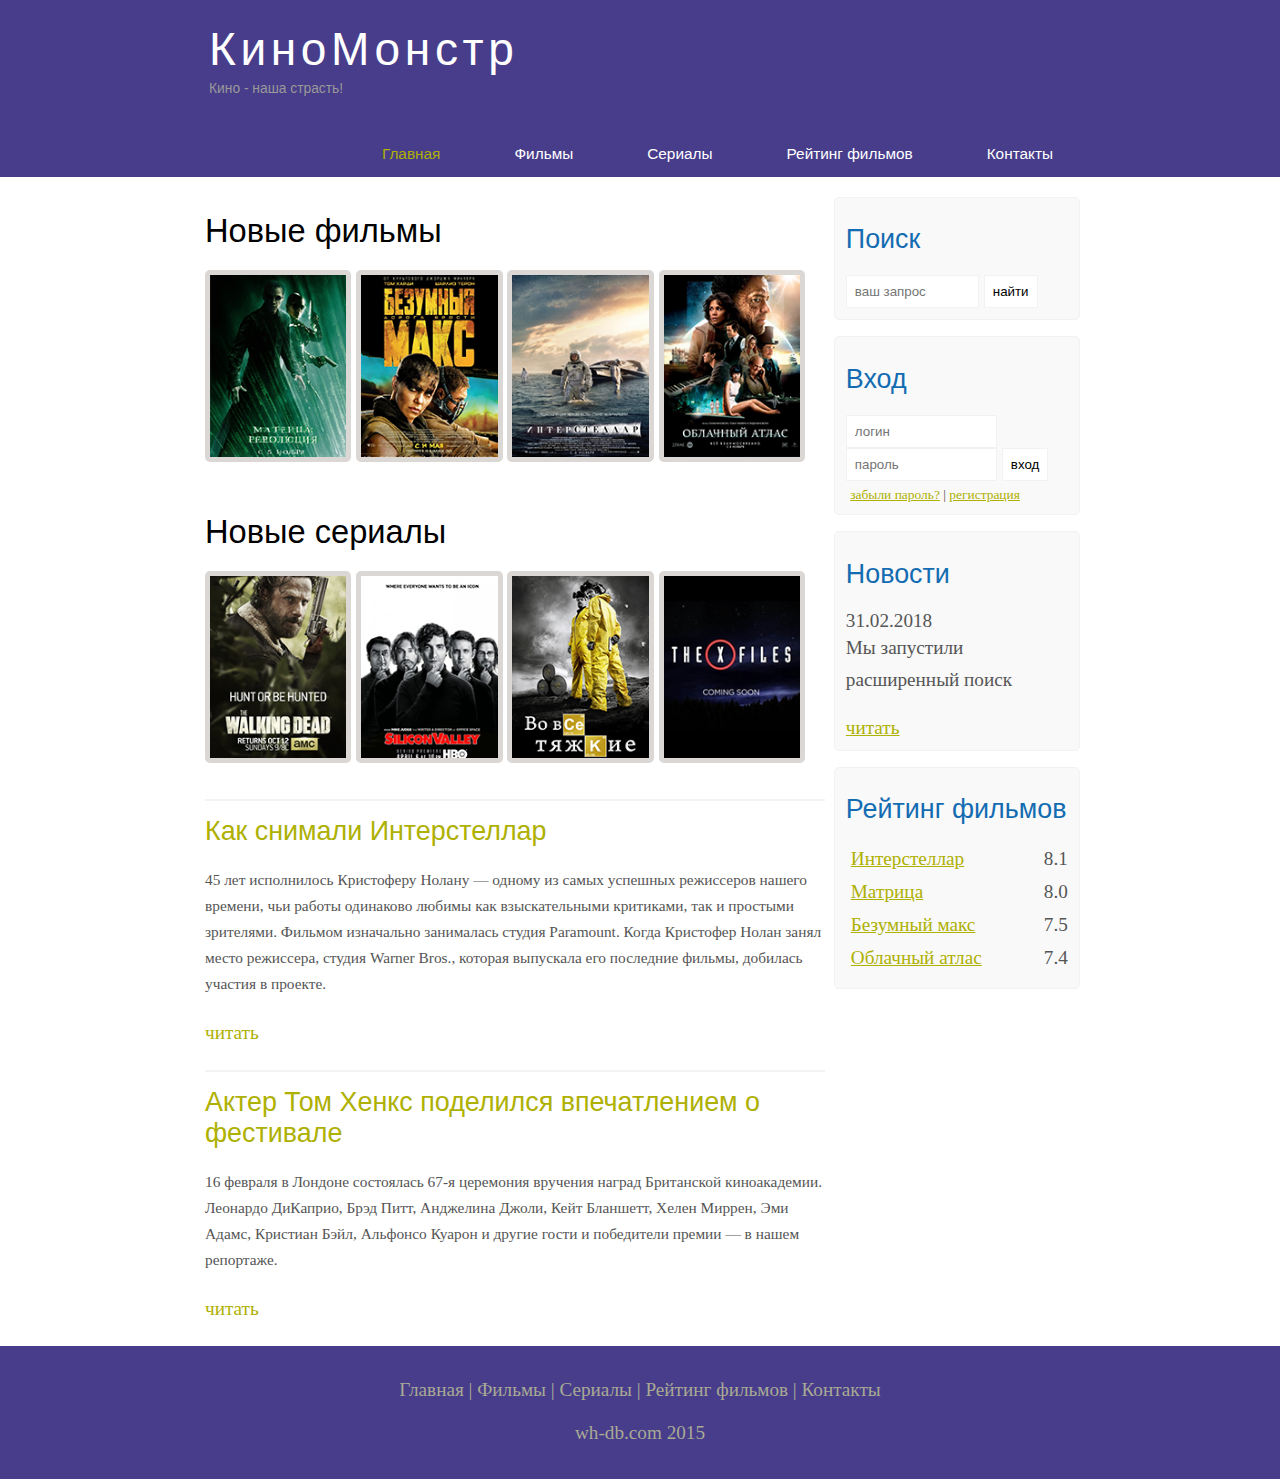
<file: index.html>
<!DOCTYPE html>
<html lang="en">
<head>
	<meta charset="UTF-8">
	<meta name="vievport" content="width-device-width, initial-scale-1.0">
	<title>Document</title>
	<meta name="description" content="Киномонстр - это портал о кино" />
	<meta name="keywords" content="фильмы, фильмы онлайн, hd" />
	<link rel="stylesheet" href="assets/css/style.css">
</head>
<body>

	<div class="main">
		
		<div class="header">
			<div class="logo">
				<div class="logo_text">
					<h1><a href="index.html">КиноМонстр</a></h1>
					<h2>Кино - наша страсть!</h2>
				</div>
			</div>
			
			<div class="menubar">
				
				<ul class="menu">
					<li class="selected"><a href="index.html">Главная</a></li>	
					<li><a href="films.html">Фильмы</a></li>
					<li><a href="show.html">Сериалы</a></li>
					<li><a href="rating.html">Рейтинг фильмов</a></li>
					<li><a href="kontact.html">Контакты</a></li>
				</ul>

			</div>

		</div>

			
		<div class="site_content">
			
			<div class="sidebar_container">
				
				<div class="sidebar">
					<h2>Поиск</h2>
					<form method="post" action="#" id="search_form" >
						<input type="search" name="search_field" placeholder="ваш запрос" />
						<input type="submit" class="btn" value="найти" />
					</form>
				</div>

				<div class="sidebar">
					<h2>Вход</h2>
					<form method="post" action="#" id="login">
						
						<input type="text" name="login_field" placeholder="логин" />
						<input type="password" name="password_field" placeholder="пароль" />
						<input type="submit" class="btn" value="вход" />
						<div class="lables_passreg_text">
							<span><a href="#">забыли пароль?</a></span> | <span><a href="#">регистрация</a></span>
						</div>

					</form>
				</div>

				<div class="sidebar">
					<h2>Новости</h2>
					<span>31.02.2018</span>
					<p>Мы запустили расширенный поиск</p>
					<a href="#">читать</a>
				</div>

				<div class="sidebar">
					<h2>Рейтинг фильмов</h2>
					<ul>
						<li><a href="#">Интерстеллар</a><span class="rating_sidebar">8.1</span></li>
						<li><a href="#">Матрица</a><span class="rating_sidebar">8.0</span></li>
						<li><a href="#">Безумный макс</a><span class="rating_sidebar">7.5</span></li>
						<li><a href="#">Облачный атлас</a><span class="rating_sidebar">7.4</span></li>
					</ul>
				</div>

			</div>

			<div class="content">
				
				<h1>Новые фильмы</h1>

				<div class="films_block">
					
					<a href="#"><img src="assets/img/matrix.png"></a>
					<a href="#"><img src="assets/img/max.png"></a>
					<a href="#"><img src="assets/img/inter.png"></a>
					<a href="#"><img src="assets/img/cloud.png"></a>

				</div>

				<h1>Новые сериалы</h1>

				<div class="films_block">
					
					<a href="#"><img src="assets/img/dead.png"></a>
					<a href="#"><img src="assets/img/silicon.png"></a>
					<a href="#"><img src="assets/img/breakingbad.png"></a>
					<a href="#"><img src="assets/img/xfiles.png"></a>

				</div>


				<div class="posts">
					
					<hr>
					<h2> <a href="#">Как снимали Интерстеллар</a> </h2>
					<div class="posts_content">
						
						<p>
							
							45 лет исполнилось Кристоферу Нолану — одному из самых успешных режиссеров нашего времени, чьи работы одинаково любимы как взыскательными критиками, так и простыми зрителями. Фильмом изначально занималась студия Paramount. Когда Кристофер Нолан занял место режиссера, студия Warner Bros., которая выпускала его последние фильмы, добилась участия в проекте.

						</p>

					</div>

					<p><a href="#">читать</a></p>

					<hr>
		            <h2><a href="#">Актер Том Хенкс поделился впечатлением о фестивале</a></h2>
		            <div class="posts_content">
		              <p>16 февраля в Лондоне состоялась 67-я церемония вручения наград Британской киноакадемии. Леонардо ДиКаприо, Брэд Питт, Анджелина Джоли, Кейт Бланшетт, Хелен Миррен, Эми Адамс, Кристиан Бэйл, Альфонсо Куарон и другие гости и победители премии — в нашем репортаже.</p>
		            </div>
		            <p><a href="#">читать</a></p>

				</div>


			</div>

		</div>





	<div class="footer">
		<p>
			<a href="#">Главная</a> |
			<a href="#">Фильмы</a> | 
			<a href="#">Сериалы</a> |
			<a href="#">Рейтинг фильмов</a> |
			<a href="#">Контакты</a>
		</p>
		<p>wh-db.com 2015</p>
	</div>

	</div>
	
</body>
</html>
</file>
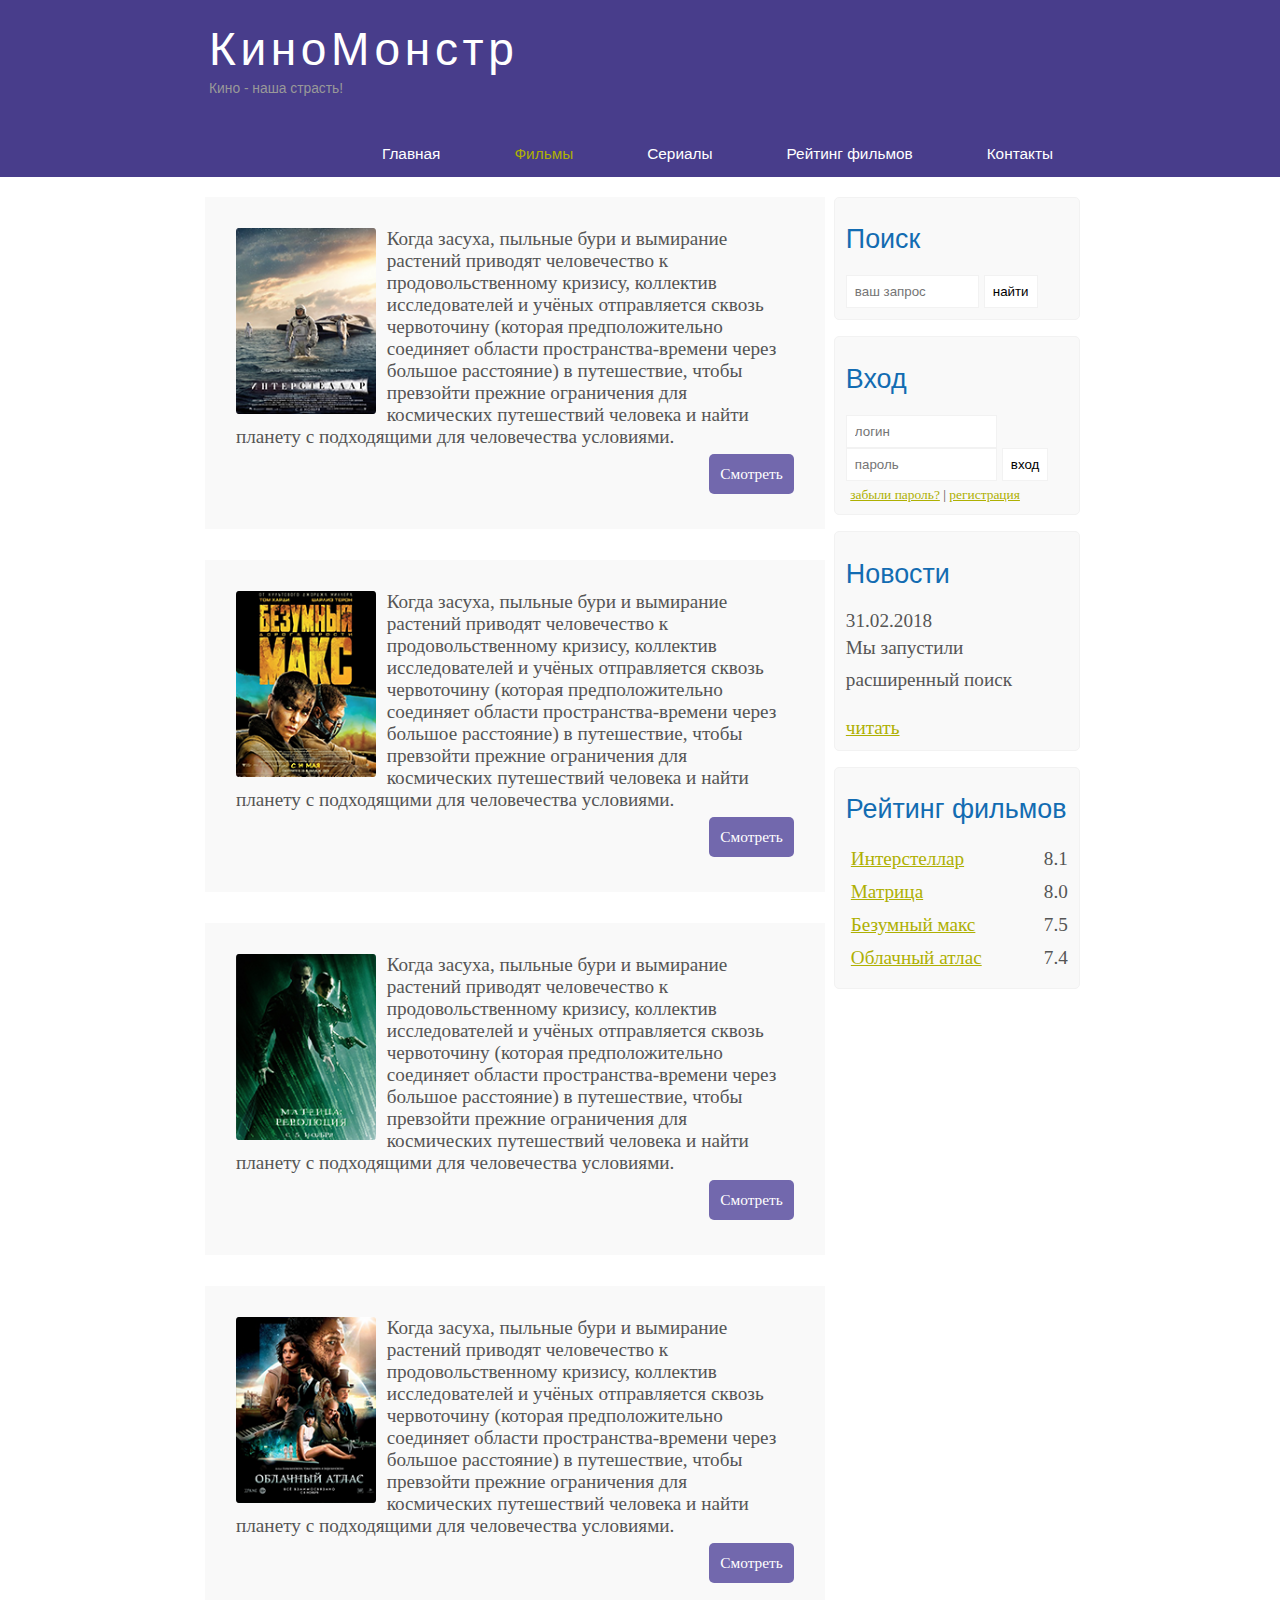
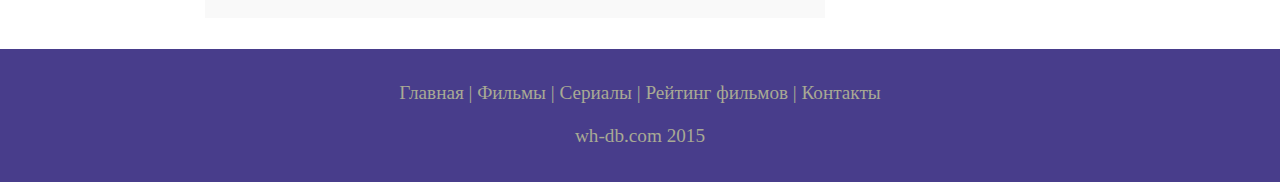
<file: films.html>
<!DOCTYPE html>
<html lang="en">
<head>
	<meta charset="UTF-8">
	<meta name="vievport" content="width-device-width, initial-scale-1.0">
	<title>Document</title>
	<meta name="description" content="Киномонстр - это портал о кино" />
	<meta name="keywords" content="фильмы, фильмы онлайн, hd" />
	<link rel="stylesheet" href="assets/css/style.css">
</head>
<body>

	<div class="main">
		
		<div class="header">
			<div class="logo">
				<div class="logo_text">
					<h1><a href="index.html">КиноМонстр</a></h1>
					<h2>Кино - наша страсть!</h2>
				</div>
			</div>
			
			<div class="menubar">
				
				<ul class="menu">
					<li><a href="index.html">Главная</a></li>	
					<li class="selected"><a href="films.html">Фильмы</a></li>
					<li><a href="show.html">Сериалы</a></li>
					<li><a href="rating.html">Рейтинг фильмов</a></li>
					<li><a href="kontact.html">Контакты</a></li>
				</ul>

			</div>

		</div>

			
		<div class="site_content">
			
			<div class="sidebar_container">
				
				<div class="sidebar">
					<h2>Поиск</h2>
					<form method="post" action="#" id="search_form" >
						<input type="search" name="search_field" placeholder="ваш запрос" />
						<input type="submit" class="btn" value="найти" />
					</form>
				</div>

				<div class="sidebar">
					<h2>Вход</h2>
					<form method="post" action="#" id="login">
						
						<input type="text" name="login_field" placeholder="логин" />
						<input type="password" name="password_field" placeholder="пароль" />
						<input type="submit" class="btn" value="вход" />
						<div class="lables_passreg_text">
							<span><a href="#">забыли пароль?</a></span> | <span><a href="#">регистрация</a></span>
						</div>

					</form>
				</div>

				<div class="sidebar">
					<h2>Новости</h2>
					<span>31.02.2018</span>
					<p>Мы запустили расширенный поиск</p>
					<a href="#">читать</a>
				</div>

				<div class="sidebar">
					<h2>Рейтинг фильмов</h2>
					<ul>
						<li><a href="#">Интерстеллар</a><span class="rating_sidebar">8.1</span></li>
						<li><a href="#">Матрица</a><span class="rating_sidebar">8.0</span></li>
						<li><a href="#">Безумный макс</a><span class="rating_sidebar">7.5</span></li>
						<li><a href="#">Облачный атлас</a><span class="rating_sidebar">7.4</span></li>
					</ul>
				</div>

			</div>

			<div class="content">
				
			<div class="info_film">
				<img src="assets/img/inter.png">
Когда засуха, пыльные бури и вымирание растений приводят человечество к продовольственному кризису, коллектив исследователей и учёных отправляется сквозь червоточину (которая предположительно соединяет области пространства-времени через большое расстояние) в путешествие, чтобы превзойти прежние ограничения для космических путешествий человека и найти планету с подходящими для человечества условиями.
<div class="button"><a href="show.html">Смотреть</a></div>

			</div>

			<div class="info_film">
				<img src="assets/img/max.png">
Когда засуха, пыльные бури и вымирание растений приводят человечество к продовольственному кризису, коллектив исследователей и учёных отправляется сквозь червоточину (которая предположительно соединяет области пространства-времени через большое расстояние) в путешествие, чтобы превзойти прежние ограничения для космических путешествий человека и найти планету с подходящими для человечества условиями.
<div class="button"><a href="#">Смотреть</a></div>

			</div>
			<div class="info_film">
				<img src="assets/img/matrix.png">
Когда засуха, пыльные бури и вымирание растений приводят человечество к продовольственному кризису, коллектив исследователей и учёных отправляется сквозь червоточину (которая предположительно соединяет области пространства-времени через большое расстояние) в путешествие, чтобы превзойти прежние ограничения для космических путешествий человека и найти планету с подходящими для человечества условиями.
<div class="button"><a href="#">Смотреть</a></div>

			</div>
			<div class="info_film">
				<img src="assets/img/cloud.png">
Когда засуха, пыльные бури и вымирание растений приводят человечество к продовольственному кризису, коллектив исследователей и учёных отправляется сквозь червоточину (которая предположительно соединяет области пространства-времени через большое расстояние) в путешествие, чтобы превзойти прежние ограничения для космических путешествий человека и найти планету с подходящими для человечества условиями.
<div class="button"><a href="#">Смотреть</a></div>

			</div>




		</div>
	</div>





	<div class="footer">
		<p>
			<a href="#">Главная</a> |
			<a href="#">Фильмы</a> | 
			<a href="#">Сериалы</a> |
			<a href="#">Рейтинг фильмов</a> |
			<a href="#">Контакты</a>
		</p>
		<p>wh-db.com 2015</p>
	</div>

	</div>
	
</body>
</html>
</file>
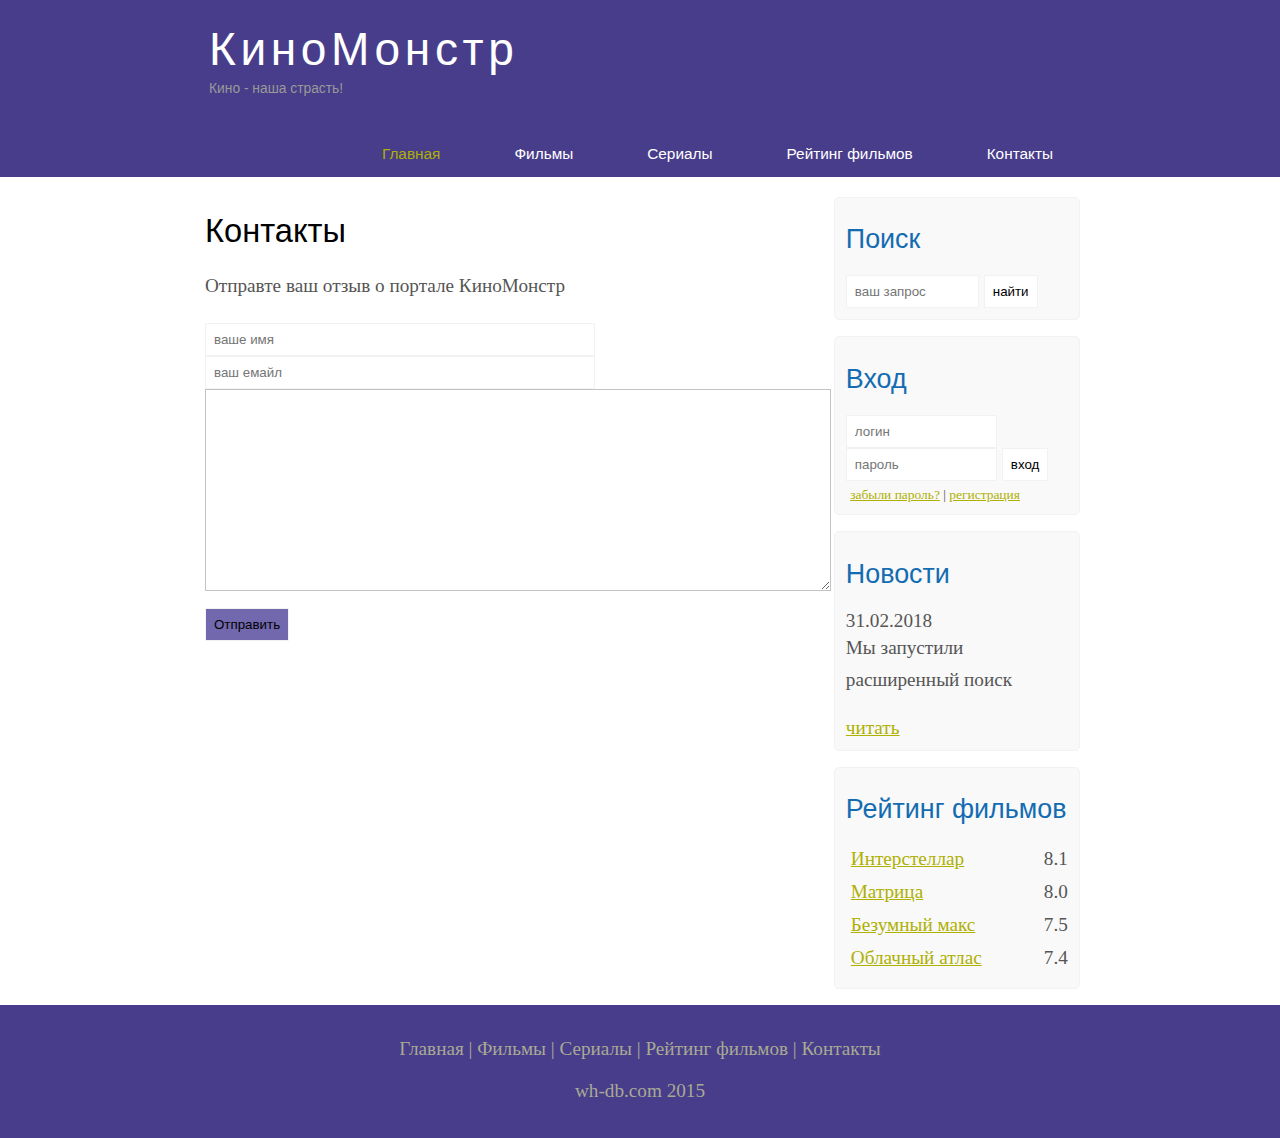
<file: kontact.html>
<!DOCTYPE html>
<html lang="en">
<head>
	<meta charset="UTF-8">
	<meta name="vievport" content="width-device-width, initial-scale-1.0">
	<title>Document</title>
	<meta name="description" content="Киномонстр - это портал о кино" />
	<meta name="keywords" content="фильмы, фильмы онлайн, hd" />
	<link rel="stylesheet" href="assets/css/style.css">
</head>
<body>

	<div class="main">
		
		<div class="header">
			<div class="logo">
				<div class="logo_text">
					<h1><a href="index.html">КиноМонстр</a></h1>
					<h2>Кино - наша страсть!</h2>
				</div>
			</div>
			
			<div class="menubar">
				
				<ul class="menu">
					<li class="selected"><a href="index.html">Главная</a></li>	
					<li><a href="films.html">Фильмы</a></li>
					<li><a href="show.html">Сериалы</a></li>
					<li><a href="rating.html">Рейтинг фильмов</a></li>
					<li><a href="kontact.html">Контакты</a></li>
				</ul>

			</div>

		</div>

			
		<div class="site_content">
			
			<div class="sidebar_container">
				
				<div class="sidebar">
					<h2>Поиск</h2>
					<form method="post" action="#" id="search_form" >
						<input type="search" name="search_field" placeholder="ваш запрос" />
						<input type="submit" class="btn" value="найти" />
					</form>
				</div>

				<div class="sidebar">
					<h2>Вход</h2>
					<form method="post" action="#" id="login">
						
						<input type="text" name="login_field" placeholder="логин" />
						<input type="password" name="password_field" placeholder="пароль" />
						<input type="submit" class="btn" value="вход" />
						<div class="lables_passreg_text">
							<span><a href="#">забыли пароль?</a></span> | <span><a href="#">регистрация</a></span>
						</div>

					</form>
				</div>

				<div class="sidebar">
					<h2>Новости</h2>
					<span>31.02.2018</span>
					<p>Мы запустили расширенный поиск</p>
					<a href="#">читать</a>
				</div>

				<div class="sidebar">
					<h2>Рейтинг фильмов</h2>
					<ul>
						<li><a href="#">Интерстеллар</a><span class="rating_sidebar">8.1</span></li>
						<li><a href="#">Матрица</a><span class="rating_sidebar">8.0</span></li>
						<li><a href="#">Безумный макс</a><span class="rating_sidebar">7.5</span></li>
						<li><a href="#">Облачный атлас</a><span class="rating_sidebar">7.4</span></li>
					</ul>
				</div>

			</div>

			<div class="content">
				
			<h1>Контакты</h1>
			<p>Отправте ваш отзыв о портале КиноМонстр</p>




<div class="send">



<form method="post"  action="#" id="reviews">
		<input type="text" name="reviews_name" placeholder="ваше имя"/>

<form method="post"  action="#" id="reviews_email">
		<input type="text" name="reviews_email" placeholder= "ваш емайл"/>


<textarea name="reviews_text" ></textarea>
<input type="submit" class="btn" value="Отправить">
	</form>
</form>


</div>

		</div>
	</div>





	<div class="footer">
		<p>
			<a href="#">Главная</a> |
			<a href="#">Фильмы</a> | 
			<a href="#">Сериалы</a> |
			<a href="#">Рейтинг фильмов</a> |
			<a href="#">Контакты</a>
		</p>
		<p>wh-db.com 2015</p>
	</div>

	</div>
	
</body>
</html>
</file>
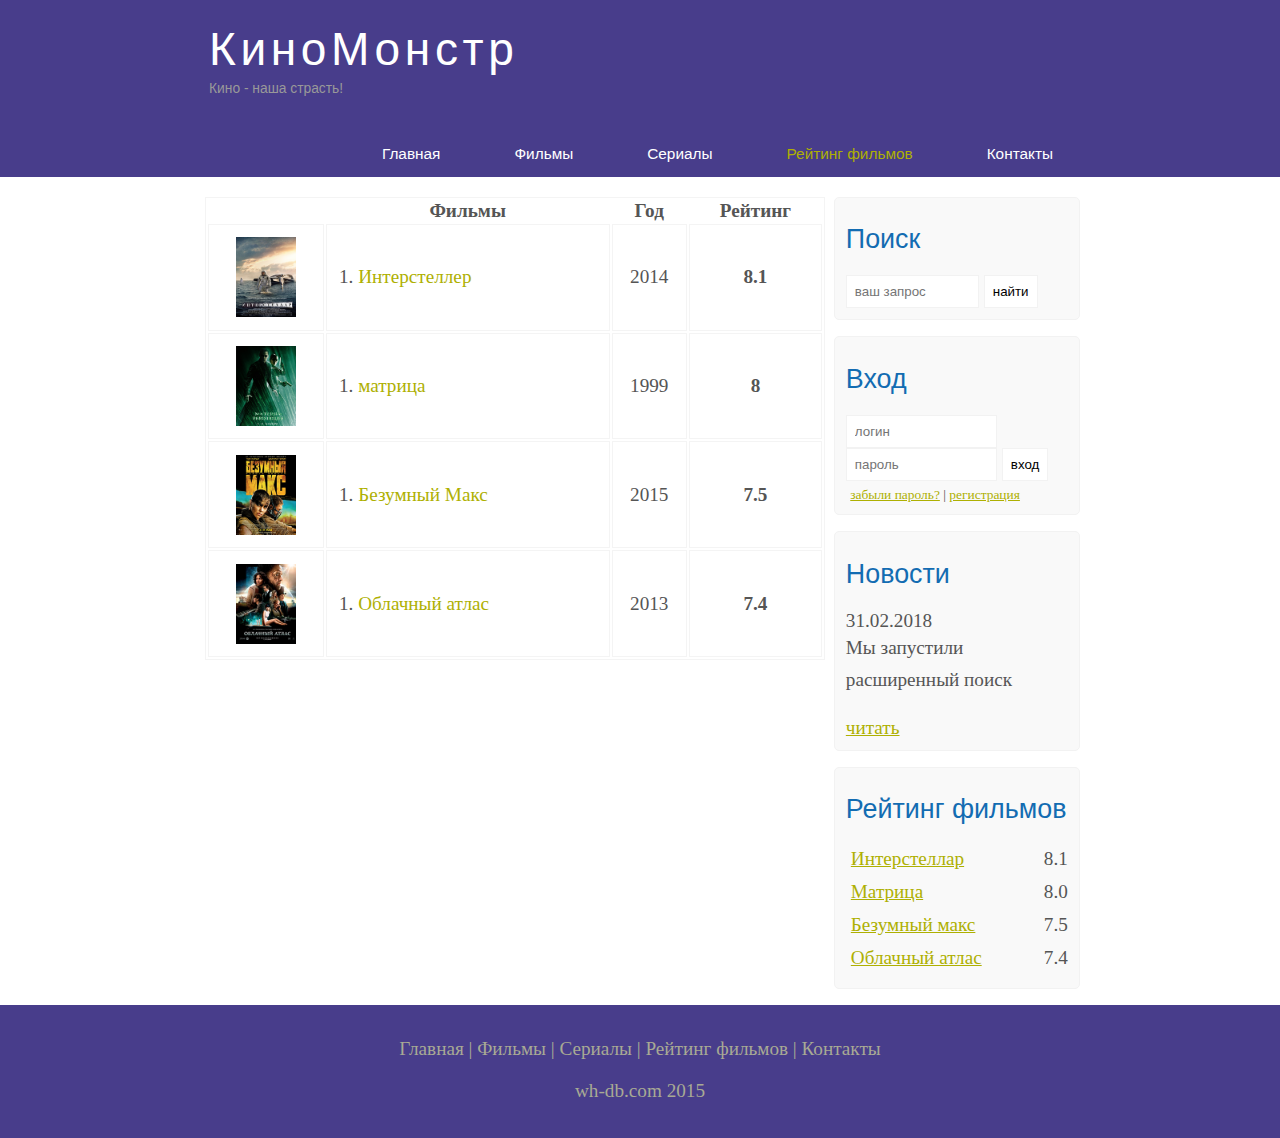
<file: rating.html>
<!DOCTYPE html>
<html lang="en">
<head>
	<meta charset="UTF-8">
	<meta name="vievport" content="width-device-width, initial-scale-1.0">
	<title>Document</title>
	<meta name="description" content="Киномонстр - это портал о кино" />
	<meta name="keywords" content="фильмы, фильмы онлайн, hd" />
	<link rel="stylesheet" href="assets/css/style.css">
</head>
<body>

	<div class="main">
		
		<div class="header">
			<div class="logo">
				<div class="logo_text">
					<h1><a href="index.html">КиноМонстр</a></h1>
					<h2>Кино - наша страсть!</h2>
				</div>
			</div>
			
			<div class="menubar">
				
				<ul class="menu">
					<li><a href="index.html">Главная</a></li>		
					<li><a href="films.html">Фильмы</a></li>
					<li><a href="show.html">Сериалы</a></li>
					<li class="selected"><a href="rating.html">Рейтинг фильмов</a></li>
					<li><a href="kontact.html">Контакты</a></li>
				</ul>

			</div>

		</div>

			
		<div class="site_content">
			
			<div class="sidebar_container">
				
				<div class="sidebar">
					<h2>Поиск</h2>
					<form method="post" action="#" id="search_form" >
						<input type="search" name="search_field" placeholder="ваш запрос" />
						<input type="submit" class="btn" value="найти" />
					</form>
				</div>

				<div class="sidebar">
					<h2>Вход</h2>
					<form method="post" action="#" id="login">
						
						<input type="text" name="login_field" placeholder="логин" />
						<input type="password" name="password_field" placeholder="пароль" />
						<input type="submit" class="btn" value="вход" />
						<div class="lables_passreg_text">
							<span><a href="#">забыли пароль?</a></span> | <span><a href="#">регистрация</a></span>
						</div>

					</form>
				</div>

				<div class="sidebar">
					<h2>Новости</h2>
					<span>31.02.2018</span>
					<p>Мы запустили расширенный поиск</p>
					<a href="#">читать</a>
				</div>

				<div class="sidebar">
					<h2>Рейтинг фильмов</h2>
					<ul>
						<li><a href="#">Интерстеллар</a><span class="rating_sidebar">8.1</span></li>
						<li><a href="#">Матрица</a><span class="rating_sidebar">8.0</span></li>
						<li><a href="#">Безумный макс</a><span class="rating_sidebar">7.5</span></li>
						<li><a href="#">Облачный атлас</a><span class="rating_sidebar">7.4</span></li>
					</ul>
				</div>

			</div>

			<div class="content">
				
		
<table>
	<tr>
		<th></th>
		<th class="centr">Фильмы</th>
		<th class="centr">Год</th>
		<th class="centr">Рейтинг</th>
	</tr>



	<tr>
		<td class="centr"><img src="assets/img/inter.png"></td>
		<td>1. <a href="show.html">Интерстеллер</td>
		<td class="centr">2014</td>
		<td class="centr rating">8.1</td>
	</tr>
	<tr>
		<td class="centr"><img src="assets/img/matrix.png"></td>
		<td>1. <a href="show.html">матрица</td>
		<td class="centr">1999</td>
		<td class="centr rating">8</td>
	</tr>
	<tr>
		<td class="centr"><img src="assets/img/max.png"></td>
		<td>1. <a href="show.html">Безумный Макс</td>
		<td class="centr">2015</td>
		<td class="centr rating">7.5</td>
	</tr>
	<tr>
		<td class="centr"><img src="assets/img/cloud.png"></td>
		<td>1. <a href="show.html">Облачный атлас</td>
		<td class="centr">2013</td>
		<td class="centr rating">7.4</td>
	</tr>





</table>



		</div>
	</div>





	<div class="footer">
		<p>
			<a href="#">Главная</a> |
			<a href="#">Фильмы</a> | 
			<a href="#">Сериалы</a> |
			<a href="#">Рейтинг фильмов</a> |
			<a href="#">Контакты</a>
		</p>
		<p>wh-db.com 2015</p>
	</div>

	</div>
	
</body>
</html>
</file>
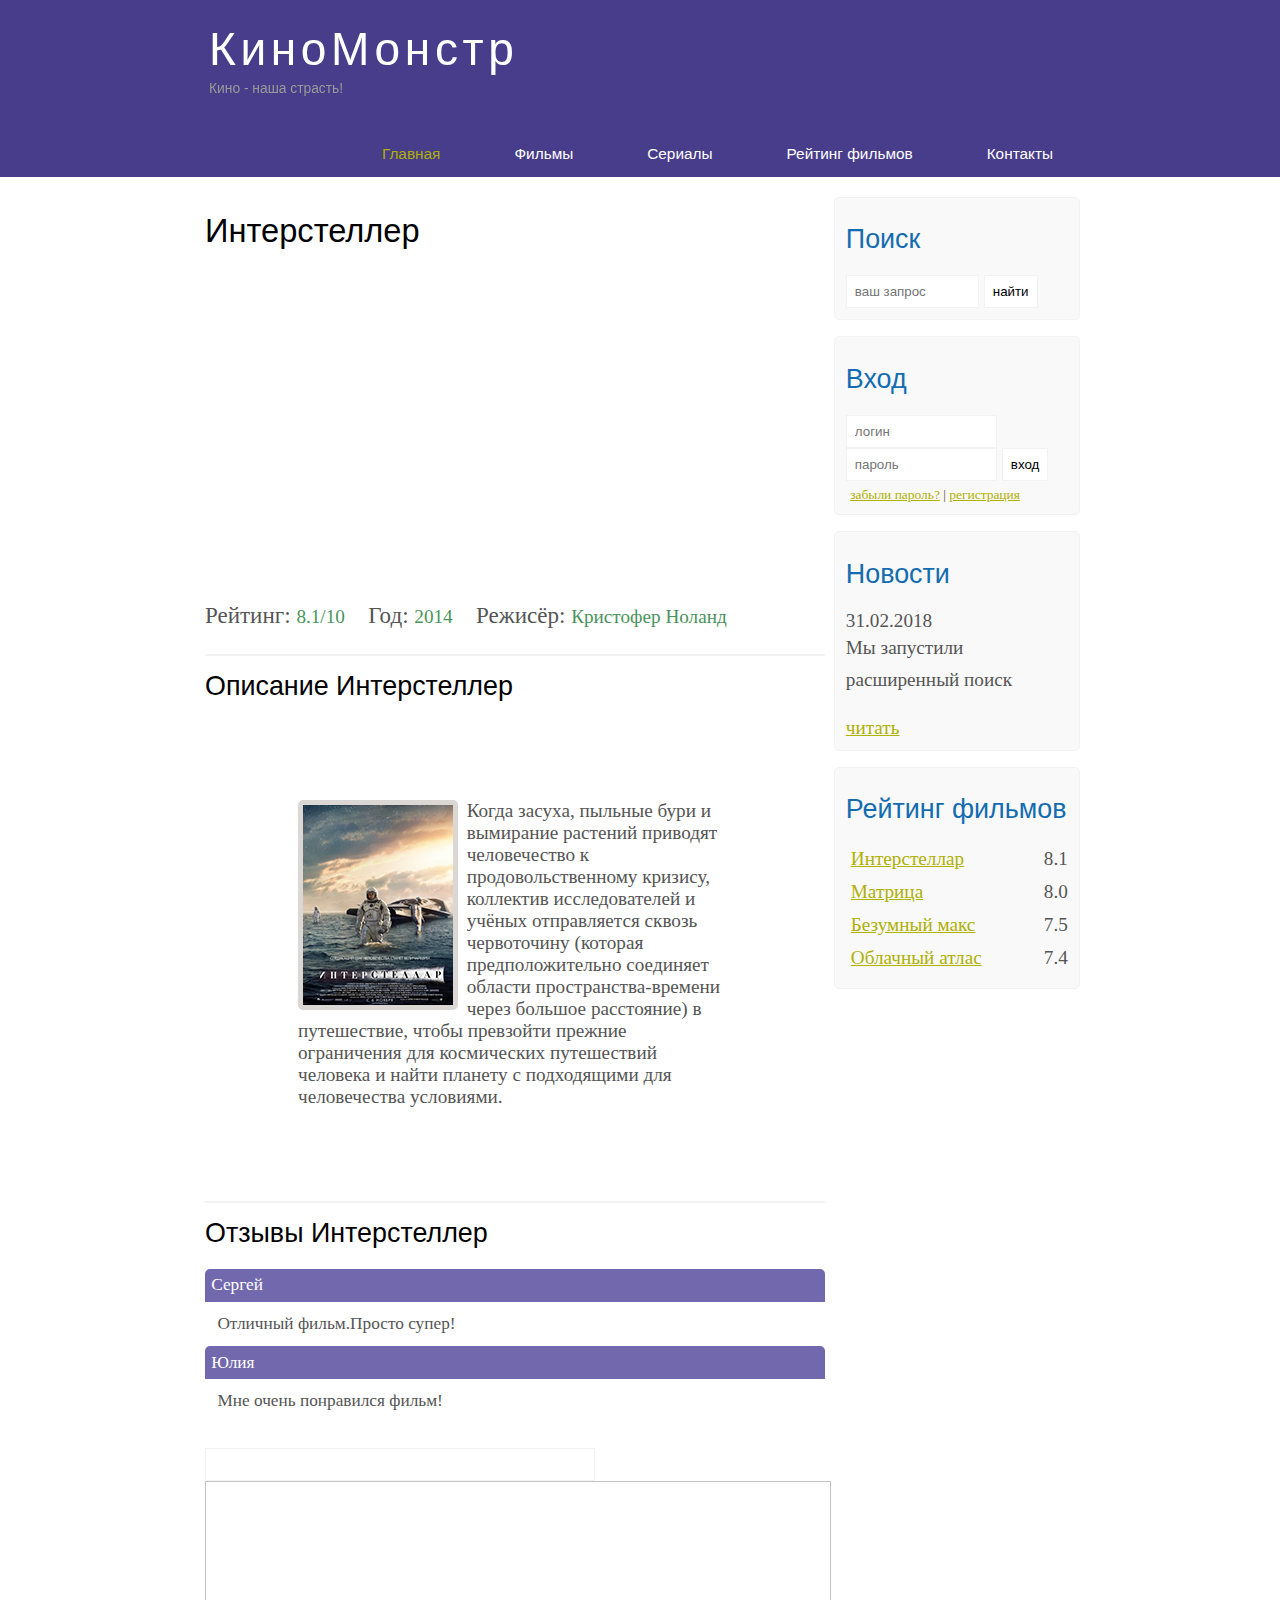
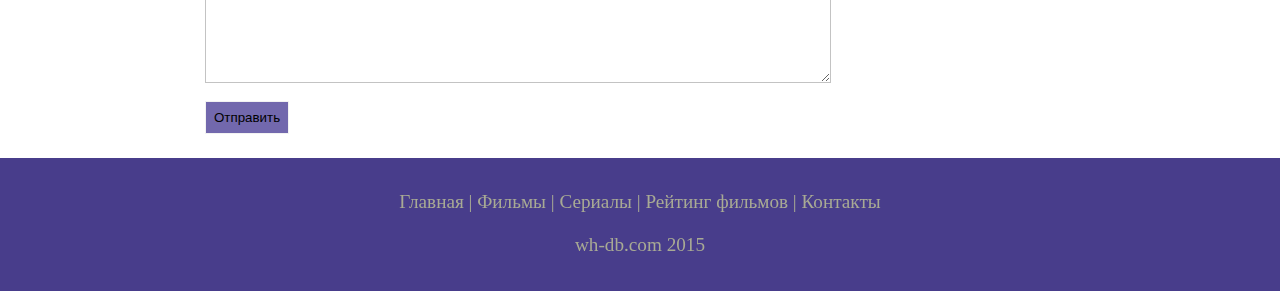
<file: show.html>
<!DOCTYPE html>
<html lang="en">
<head>
	<meta charset="UTF-8">
	<meta name="vievport" content="width-device-width, initial-scale-1.0">
	<title>Document</title>
	<meta name="description" content="Киномонстр - это портал о кино" />
	<meta name="keywords" content="фильмы, фильмы онлайн, hd" />
	<link rel="stylesheet" href="assets/css/style.css">
</head>
<body>

	<div class="main">
		
		<div class="header">
			<div class="logo">
				<div class="logo_text">
					<h1><a href="index.html">КиноМонстр</a></h1>
					<h2>Кино - наша страсть!</h2>
				</div>
			</div>
			
			<div class="menubar">
				
				<ul class="menu">
					<li class="selected"><a href="index.html">Главная</a></li>	
					<li><a href="films.html">Фильмы</a></li>
					<li><a href="show.html">Сериалы</a></li>
					<li><a href="rating.html">Рейтинг фильмов</a></li>
					<li><a href="kontact.html">Контакты</a></li>
				</ul>

			</div>

		</div>

			
		<div class="site_content">
			
			<div class="sidebar_container">
				
				<div class="sidebar">
					<h2>Поиск</h2>
					<form method="post" action="#" id="search_form" >
						<input type="search" name="search_field" placeholder="ваш запрос" />
						<input type="submit" class="btn" value="найти" />
					</form>
				</div>

				<div class="sidebar">
					<h2>Вход</h2>
					<form method="post" action="#" id="login">
						
						<input type="text" name="login_field" placeholder="логин" />
						<input type="password" name="password_field" placeholder="пароль" />
						<input type="submit" class="btn" value="вход" />
						<div class="lables_passreg_text">
							<span><a href="#">забыли пароль?</a></span> | <span><a href="#">регистрация</a></span>
						</div>

					</form>
				</div>

				<div class="sidebar">
					<h2>Новости</h2>
					<span>31.02.2018</span>
					<p>Мы запустили расширенный поиск</p>
					<a href="#">читать</a>
				</div>

				<div class="sidebar">
					<h2>Рейтинг фильмов</h2>
					<ul>
						<li><a href="#">Интерстеллар</a><span class="rating_sidebar">8.1</span></li>
						<li><a href="#">Матрица</a><span class="rating_sidebar">8.0</span></li>
						<li><a href="#">Безумный макс</a><span class="rating_sidebar">7.5</span></li>
						<li><a href="#">Облачный атлас</a><span class="rating_sidebar">7.4</span></li>
					</ul>
				</div>

			</div>

			<div class="content">
				
			<h1>Интерстеллер</h1>
			<iframe width="560" height="315" src="https://www.youtube.com/embed/qcPfI0y7wRU" title="YouTube video player" frameborder="0" allow="accelerometer; autoplay; clipboard-write; encrypted-media; gyroscope; picture-in-picture" allowfullscreen></iframe>

			<div class="info_film_page">
<span class="label">Рейтинг: </span><span class="value">8.1/10</span>
<span class="label">Год: </span><span class="value">2014</span>
<span class="label">Режисёр: </span><span class="value">Кристофер Ноланд</span>
			</div>

<hr>

<h2>Описание Интерстеллер</h2>
<div class="description_film">
<img src="assets/img/inter.png">
Когда засуха, пыльные бури и вымирание растений приводят человечество к продовольственному кризису, коллектив исследователей и учёных отправляется сквозь червоточину (которая предположительно соединяет области пространства-времени через большое расстояние) в путешествие, чтобы превзойти прежние ограничения для космических путешествий человека и найти планету с подходящими для человечества условиями.
		</div>

<hr>

<h2>Отзывы Интерстеллер</h2>
<div class="reviews">
	<div class="reviews_name">Сергей</div>
<div class="reviews_text">Отличный фильм.Просто супер!</div>
<div class="reviews_name">Юлия</div>
<div class="reviews_text">Мне очень понравился фильм!</div>

</div>

<div class="send">
	<form method="post"  action="#" id="review">
		<input type="text" name="reviews_name placeholder=ваше имя">
<textarea name="reviews_text" ></textarea>
<input type="submit" class="btn" value="Отправить">
	</form>

</div>

		</div>
	</div>





	<div class="footer">
		<p>
			<a href="#">Главная</a> |
			<a href="#">Фильмы</a> | 
			<a href="#">Сериалы</a> |
			<a href="#">Рейтинг фильмов</a> |
			<a href="#">Контакты</a>
		</p>
		<p>wh-db.com 2015</p>
	</div>

	</div>
	
</body>
</html>
</file>
<file: assets/css/style.css>
* {
  margin: 0;
  padding: 0;
}

body {
  font-size: 1.2em;
  background-color: #fff;
  color: #555;
}

p {
  padding: 0 0 20px 0;
  line-height: 1.7em;
}

input[type="text"], input[type="password"], input[type="search"] {
  color: #5d5d5d;
  width: 60%;
  padding: 8px;
} 

input, textarea {
  outline: none;
  border: none;
  border: solid 1px #f2f2f2;
}

h1, h2 {
  font: normal 170% 'century gothic', arial;
  margin: 0 0 15px 0;
  padding: 15px 0 5px 0;
  color: #000;
}

h2 {
  font-size: 140%;
}

a, a:hover {
  outline: none;
  text-decoration: underline;
  color: #aeb002;
}

ul {
  margin: 2px 0 22px 17px;
}

ul li {
  margin: 0 0 6px 0;
  padding: 0 0 4px 5px;
  line-height: 1.5em;
}


.header {
  background-color: darkslateblue;
  height: 177px;
  font-size: 0.8em;
  margin-left: 0px;
  margin-right: 0px;
  min-width: 900px;
}

.main, .logo, .menubar, .site_content, .footer {
  margin-left: auto;
  margin-right: auto;
}

.logo {
  width: 880px;
  padding-bottom: 40px;
}

.logo h1, .logo h2 {
  font: normal 300% 'century gothic', arial, sans-serif;
  margin: 0 0 0 9px;
}

.logo_text h1, .logo_text h1 a, .logo_text h1 a:hover {
  padding: 22px 0 0 0;
  color: #fff;
  letter-spacing: 0.1em;
  text-decoration: none;
}

.logo_text h2 {
  font-size: 0.9em;
  padding: 4px 0 0 0;
  color: #999;
}

.menubar {
  width: 900px;
  height: 46px;
}

ul.menu {
  float: right;
}

ul.menu li {
  float: left;
  padding: 0 0 0 9px;
  list-style: none;
  margin: 1px 2px 0 0;
}

ul.menu li a {
  font: normal 100% 'trebuchet ms', sans-serif;
  display: block;
  height: 20px;
  padding: 6px 35px 5px 28px;
  color: #fff;
  text-decoration: none;
}

ul.menu li.selected a {
  color: #aeb002;
}

ul.menu li a:hover {
  color: #e4ec04;
}

hr {
  border: solid 1px #f3f3f3;
}

.site_content {
  width: 880px;
  overflow:hidden;
  margin: 20px auto 0 auto;
  background-color: white;
}

.sidebar_container {
  float: right;;
  width: 224px;
}

.sidebar {
  float: right;
  width: 222px;
  padding: 5%;
  margin: 0 0 16px 0;
  border: solid 1px #f2f2f2;
  border-radius: 5px;
  background-color: #f9f9f9;
}

.btn {
  padding: 8px;
  background-color: white;
  cursor:pointer;
}

.sidebar h2 {
  color: #136cb2;
}

.lables_passreg_text {
  font-size: 0.7em;
  margin-top: 3%;
  margin-left: 2%;
}

.sidebar ul {
  margin: 0;
}

.sidebar ul li {
  list-style-type: none;
  margin: 0 0 0 0;
}

.sidebar .rating_sidebar {
  float: right;
}


.content {
  text-align: left;
  width: 620px;
  padding: 0 0 0 5px;
  float: left;
}

.content a {
  text-decoration: none;
}

.films_block {
  margin-bottom: 5%;
}

.films_block img {
  border-radius: 5px;
  border: solid 5px #dad7d5;
  width: 22%;
} 

.posts .posts_content {
  font-size: 0.8em;
}

.info_film_page {
  margin-top: 2%;
  margin-bottom: 4%;
}

.info_film_page .label {
  font-size: 1.2em;
}

.info_film_page .value {
  font-size: 1em;
  color: #49945a;
  margin-right: 3%;
}

.description_film {
margin: 15%
}
.description_film img {
float: left;
margin-right: 2%;
border-radius: 5px;
border: solid 5px #dad7d5;
}

.reviews {
margin-bottom: 4%;
font-size: 0.9em;
}

.reviews .reviews_name {
background-color: #7268ad;
color: white;
padding: 1%;
border-top-left-radius: 5px; 
border-top-right-radius: 5px; 
}

.reviews .reviews_text {
  padding-top: 2%;
  padding-bottom: 2%;
  padding-left: 2%;
}

.send {
margin-bottom: 4%;}

.send input [type="text"], textarea {
border:solid 1px #c3c3c3;
margin-bottom: 2%;
}
.send input [type="text"] {
  width: 98%; 
}
.send textarea {
  width: 624px;
  height: 200px;
}
.send input [type="submit"] {
background-color: #7268ad;
padding: 3%;
color: white;
border-radius: 5px;}

                      .send [class="btn"] {
                        background-color: #7268ad;
                          }


.info_film {
  margin-bottom: 5%;
  background-color: #f9f9f9;
  padding: 5%;
  height: 270px;
}
.info_film img {
  float: left;
  margin-right: 2%;
  border-radius: 2%;
  border: solid 5% #dad7d5;
  width: 25% 
}
.button {
  background-color: #7268ad;
  padding: 2%;
  color: white;
  border-radius: 5px;
float: right;
margin-top: 5%;
clear: both;
font-size: 0.8em; 
}
.button a {
  color: white;
}


table {
width: 100%;
border: solid 1px #f4f4f4;
}
td {
padding: 2%;
border: solid 1px #f4f4f4;
}
td img {
width: 60px;
vertical-align: middle;
}
.centr {
  text-align: center;
}
.rating {
  font-weight: bold;
}


.footer {
  width: 100%;
  height: 100px;
  padding: 28px 0 5px 0;
  text-align: center;
  background-color: darkslateblue;
  color: #a8aa94;
  margin-left: 0px;
  margin-right: 0px;
  min-width: 900px;
}
.footer a {
  color: #a8aa94;
  text-decoration: none;
}
.footer a:hover {
  color: #fff;
  text-decoration: none;
}
.footer p {
  padding: 0 0 10px 0;
}

/* CSS Mobile*/

@media only screen 
and (min-device-width: 320px)
and (max-device-width: 568px){
  .header {
background-color: #267965;
min-width: 100%;
height: 20%;
text-align: center; 
  }
.logo {
width: 100%;}
.site_content {
  width: 100%;}
.menubar {
  width: 100%;
  height: 100%;
}
.site_content {
  width: 100%;
  text-align: center;
}
.sidebar_container {
  display: none;
}
.footer {
  display: none;
}

ul.menu {
float: none; 
}
ul.menu li {
  margin: 0;
  padding: 0;
  float: none;
}
.logo h1 {
font: normal 235% 'century gothic', arial, sans-serif;
}
.logo h2 {
font: normal 100% 'century gothic', arial, sans-serif; color: white;
}
.content h1,h2 {
  font: normal 110% 'century gothic', arial;
}


}
</file>
